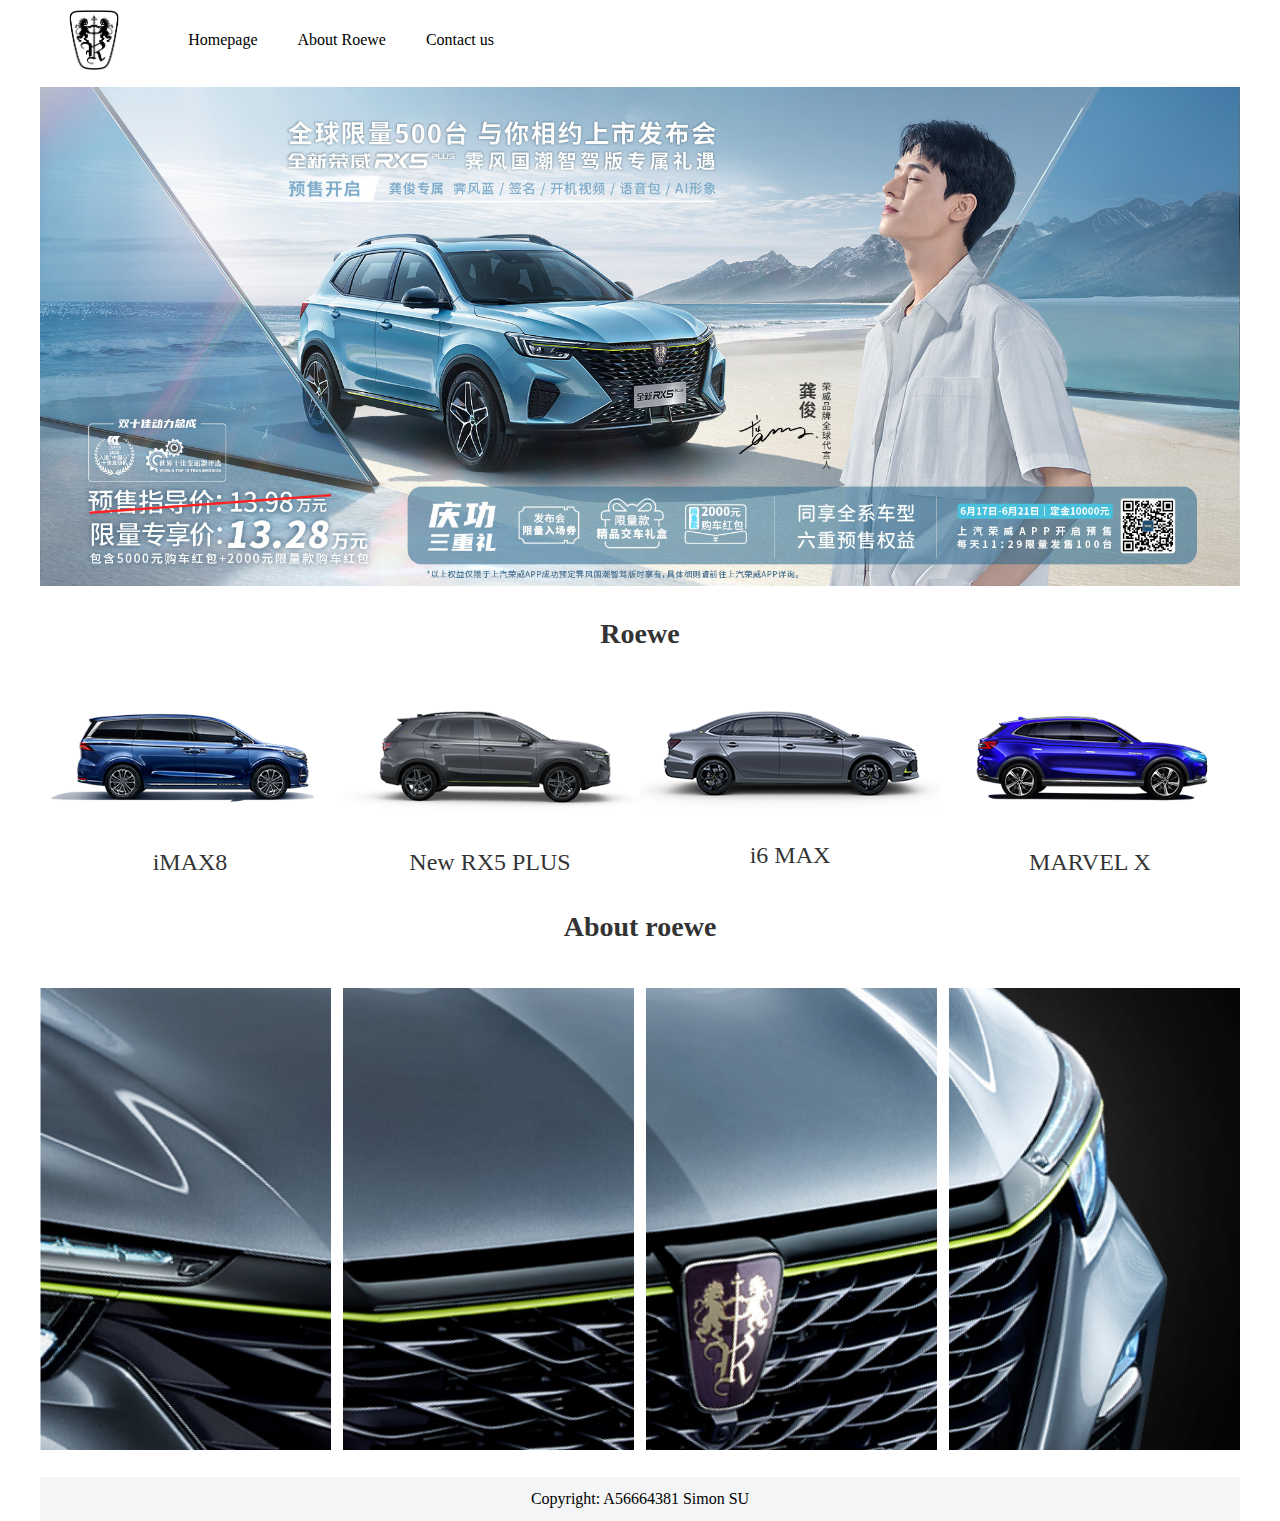
<file: index.html>
﻿<!DOCTYPE html  >
<html lang="en">
<head>
    <meta name="viewport" content="width=device-width, initial-scale=1, maximum-scale=1">
    <title>SAIC Roewe Roewe automobile / sedan / SUV / new energy / electric vehicle
    </title>
    <link href="css/style.css" rel="stylesheet" type="text/css" />
</head>
<body>
    <div class="top">
        <div class=" w1200">
            <div class="logo">
                <a href="index.html">
                    <img src="images/logo.png" alt="SAIC Roewe" /></a>
            </div>
            <div class="nav">
                <ul>
                    <li><a href="index.html">Homepage</a></li>
                    <li><a href="about.html">About Roewe </a></li>
                    <li><a href="contact.html">Contact us </a></li> 
                </ul>
            </div>
        </div>
    </div>
    <div class="banner">
        <div class=" w1200">
            <img src="images/banner.jpg" alt="SAIC Roewe" />
        </div>
    </div>
    <div class="pro">
        <div class="w1200">
            <div class="title">
                Roewe
            </div>
            <ul>
                <li><a href="#">
                    <img src="images/1.png" alt="SAIC Roewe" />
                    <h4>
                        iMAX8</h4>
                </a></li>
                <li><a href="#">
                    <img src="images/2.png" alt="SAIC Roewe" />
                    <h4>
                        New RX5 PLUS</h4>
                </a></li>
                <li><a href="#">
                    <img src="images/3.png" alt="SAIC Roewe" />
                    <h4>
                        i6 MAX</h4>
                </a></li>
                <li><a href="#">
                    <img src="images/4.png" alt="SAIC Roewe" />
                    <h4>
                        MARVEL X</h4>
                </a></li>
            </ul>
        </div>
    </div>
    <div class="service">
        <div class=" w1200">
            <div class="title">
                About roewe
            </div>
            <ul>
                <li><a href="about.html">
                    <img src="images/in_1.jpg" alt="SAIC Roewe" /> 
                </a></li>
                <li><a href="about.html">
                    <img src="images/in_2.jpg" alt="SAIC Roewe" /> 
                </a></li>
                <li><a href="about.html">
                    <img src="images/in_3.jpg" alt="SAIC Roewe" /> 
                </a></li>
                <li class="last"><a href="about.html">
                    <img src="images/in_4.jpg" alt="SAIC Roewe" /> 
                </a></li>
            </ul>
        </div>
    </div>
    <div class="foot">
        <p>
            Copyright: A56664381 Simon SU</p>
    </div>
</body>
</html>
</file>
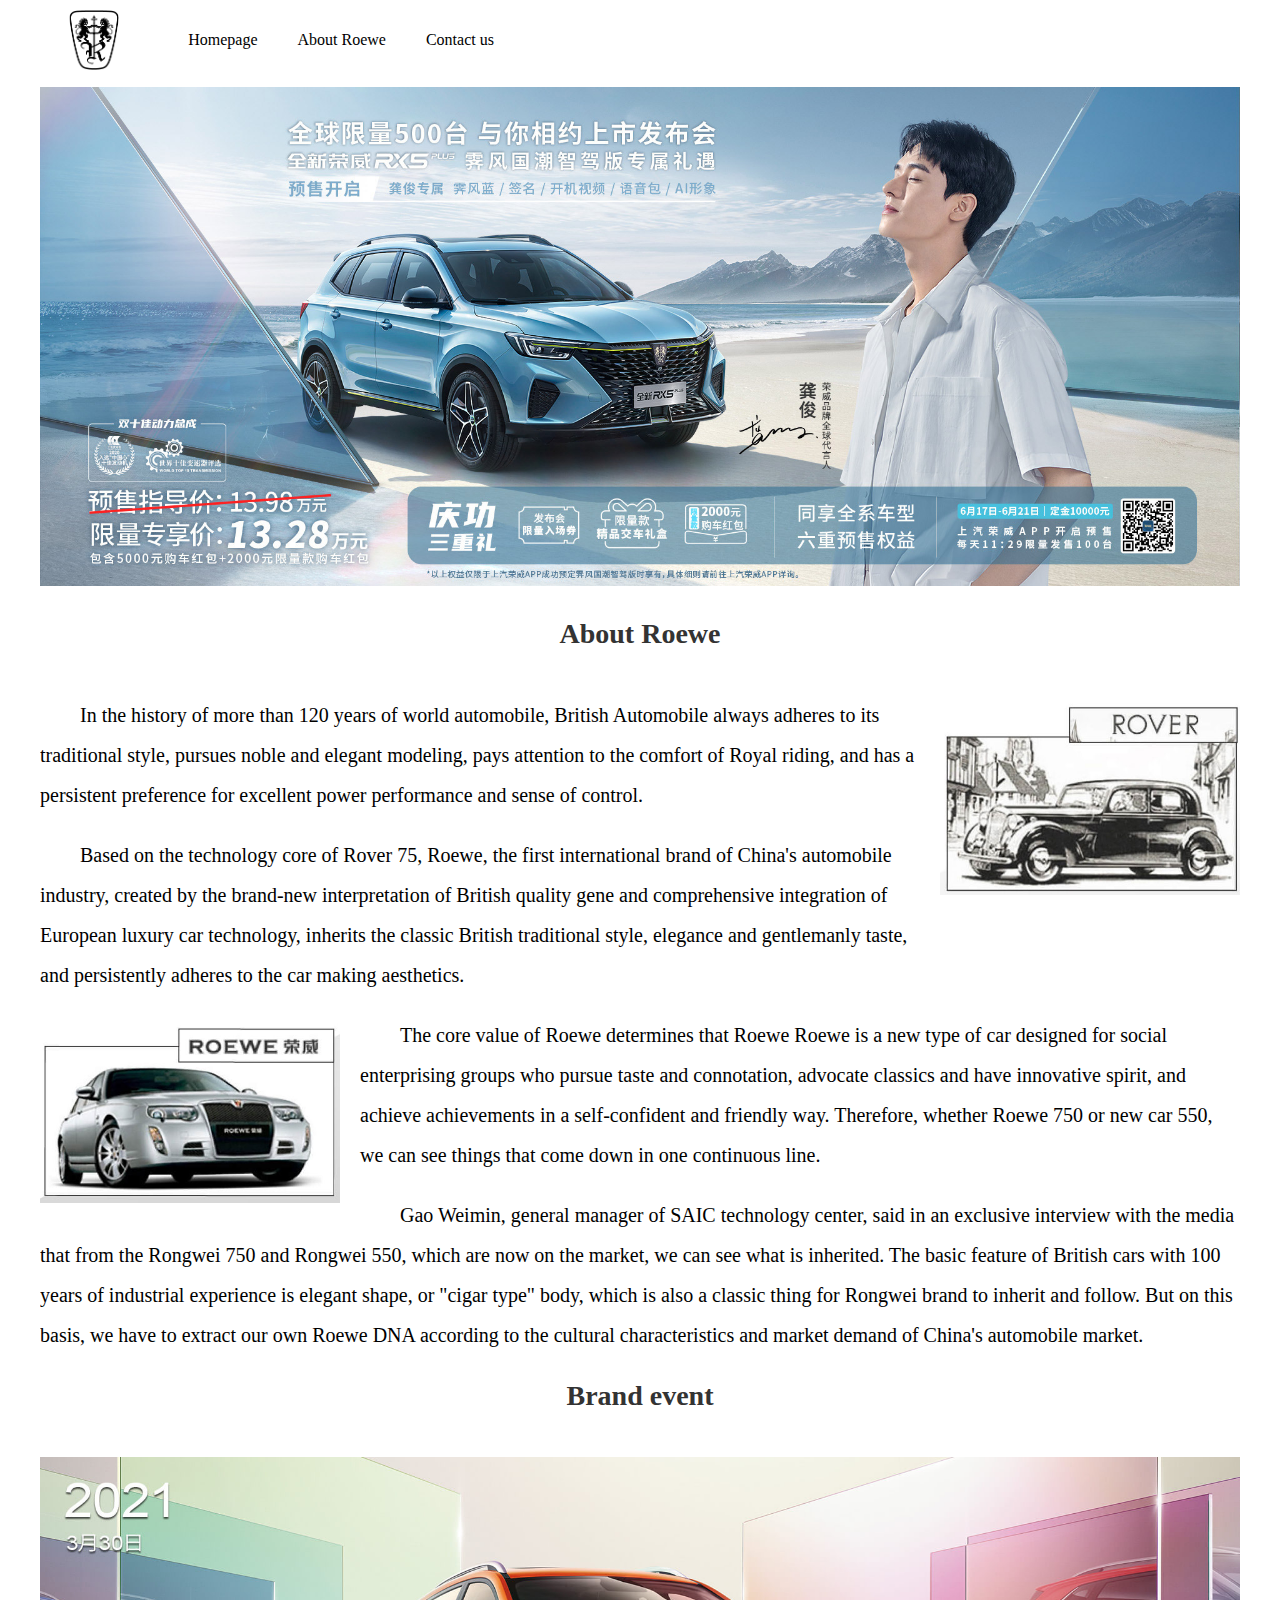
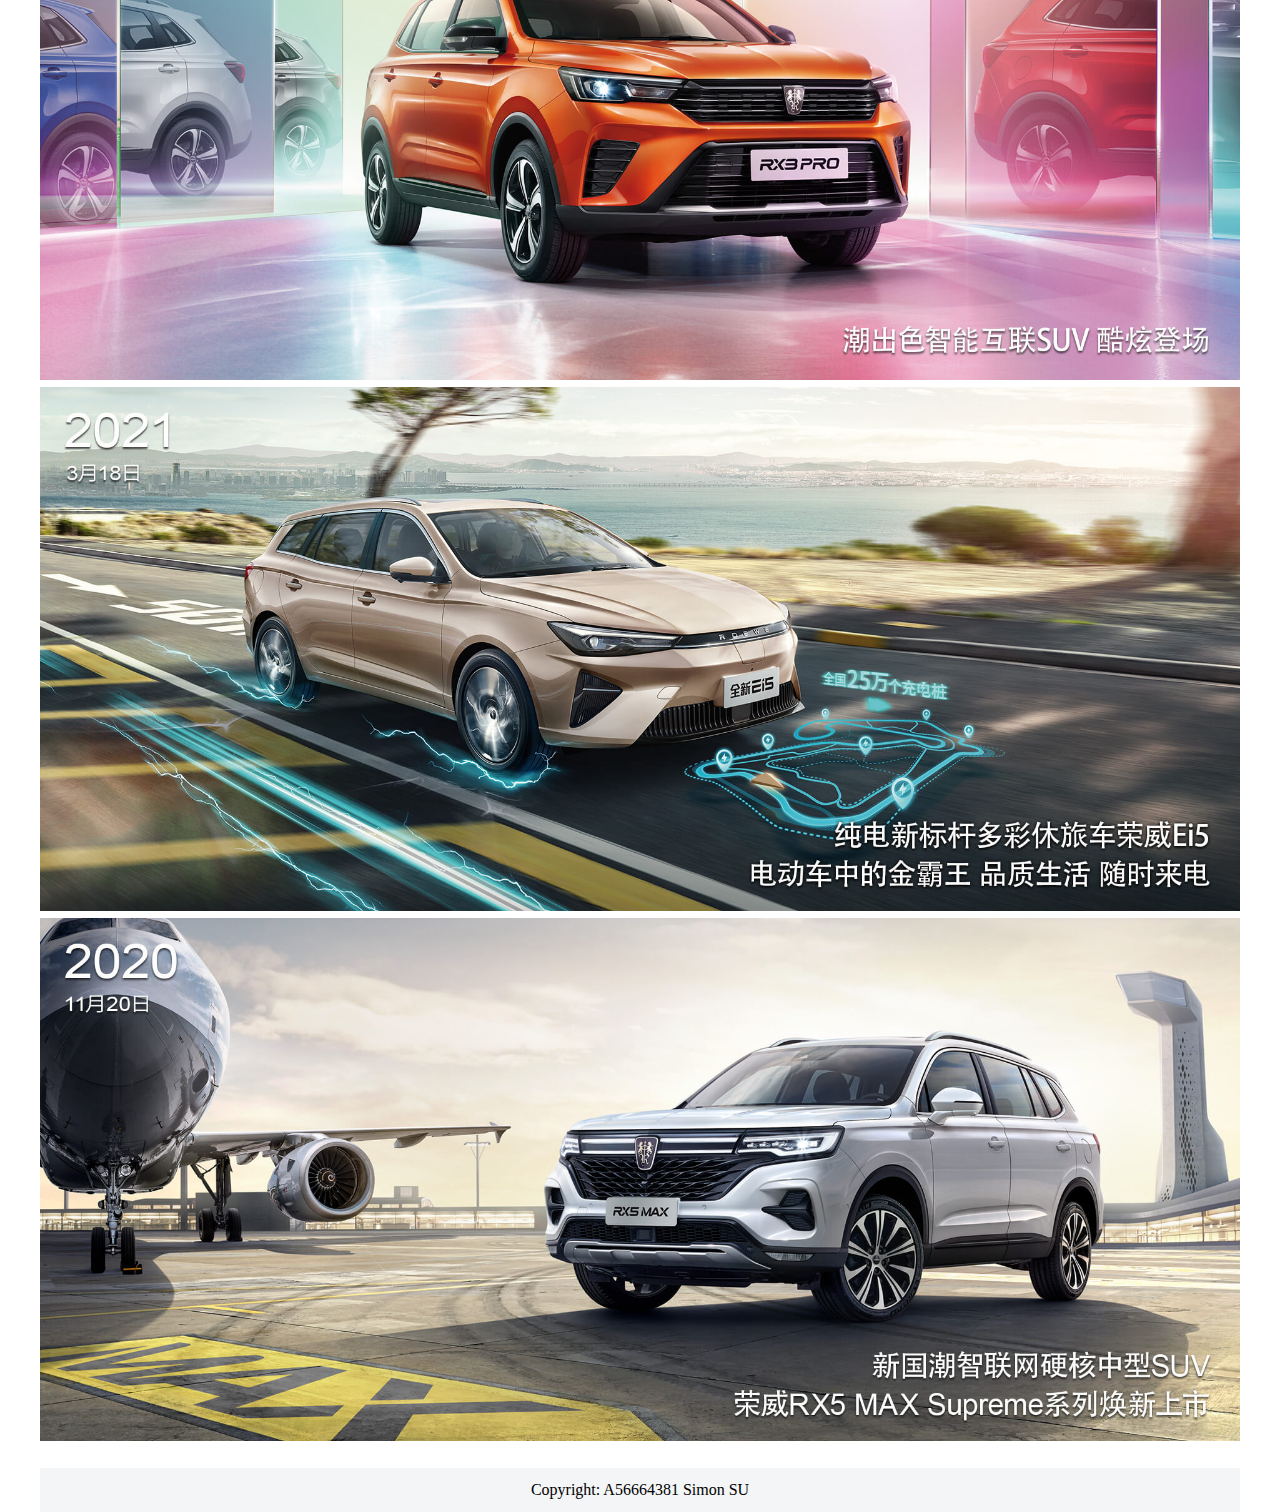
<file: about.html>
﻿<!DOCTYPE html  >
<html lang="en">
<head>
    <meta name="viewport" content="width=device-width, initial-scale=1, maximum-scale=1">
    <title>SAIC Roewe Roewe automobile / sedan / SUV / new energy / electric vehicle
    </title>
    <link href="css/style.css" rel="stylesheet" type="text/css" />
</head>
<body>
    <div class="top">
        <div class=" w1200">
            <div class="logo">
                <a href="index.html">
                    <img src="images/logo.png" alt="SAIC Roewe" /></a>
            </div>
            <div class="nav">
                <ul>
                    <li><a href="index.html">Homepage</a></li>
                    <li><a href="about.html">About Roewe </a></li>
                    <li><a href="contact.html">Contact us </a></li> 
                </ul>
            </div>
        </div>
    </div>
    <div class="banner">
        <div class=" w1200">
            <img src="images/banner.jpg" alt="SAIC Roewe" />
        </div>
    </div>
    <div class="about">
        <div class="w1200">
            <div class="title">
                About Roewe
            </div>
            <div class="detial">
                <img src="images/2.jpg" class="img1" alt="SAIC Roewe" />
                <p>
                    In the history of more than 120 years of world automobile, British Automobile always
                    adheres to its traditional style, pursues noble and elegant modeling, pays attention
                    to the comfort of Royal riding, and has a persistent preference for excellent power
                    performance and sense of control.
                </p>
                <p>
                    Based on the technology core of Rover 75, Roewe, the first international brand of
                    China's automobile industry, created by the brand-new interpretation of British
                    quality gene and comprehensive integration of European luxury car technology, inherits
                    the classic British traditional style, elegance and gentlemanly taste, and persistently
                    adheres to the car making aesthetics.
                </p>
                <img src="images/1.jpg" class="img2" alt="SAIC Roewe" />
                <p>
                    The core value of Roewe determines that Roewe Roewe is a new type of car designed
                    for social enterprising groups who pursue taste and connotation, advocate classics
                    and have innovative spirit, and achieve achievements in a self-confident and friendly
                    way. Therefore, whether Roewe 750 or new car 550, we can see things that come down
                    in one continuous line.
                </p>
                <p>
                    Gao Weimin, general manager of SAIC technology center, said in an exclusive interview
                    with the media that from the Rongwei 750 and Rongwei 550, which are now on the market,
                    we can see what is inherited. The basic feature of British cars with 100 years of
                    industrial experience is elegant shape, or "cigar type" body, which is also a classic
                    thing for Rongwei brand to inherit and follow. But on this basis, we have to extract
                    our own Roewe DNA according to the cultural characteristics and market demand of
                    China's automobile market.
                </p>
            </div>
        </div>
    </div>
    <div class="shijian">
        <div class="w1200">
            <div class="title">
                Brand event
            </div>
            <img src="images/2021.jpg" alt="SAIC Roewe" />
            <img src="images/2021-2.jpg" alt="SAIC Roewe" />
            <img src="images/2020.jpg" alt="SAIC Roewe" />
        </div>
    </div>
    <div class="foot">
        <p>
            Copyright: A56664381 Simon SU</p>
    </div>
</body>
</html>
</file>
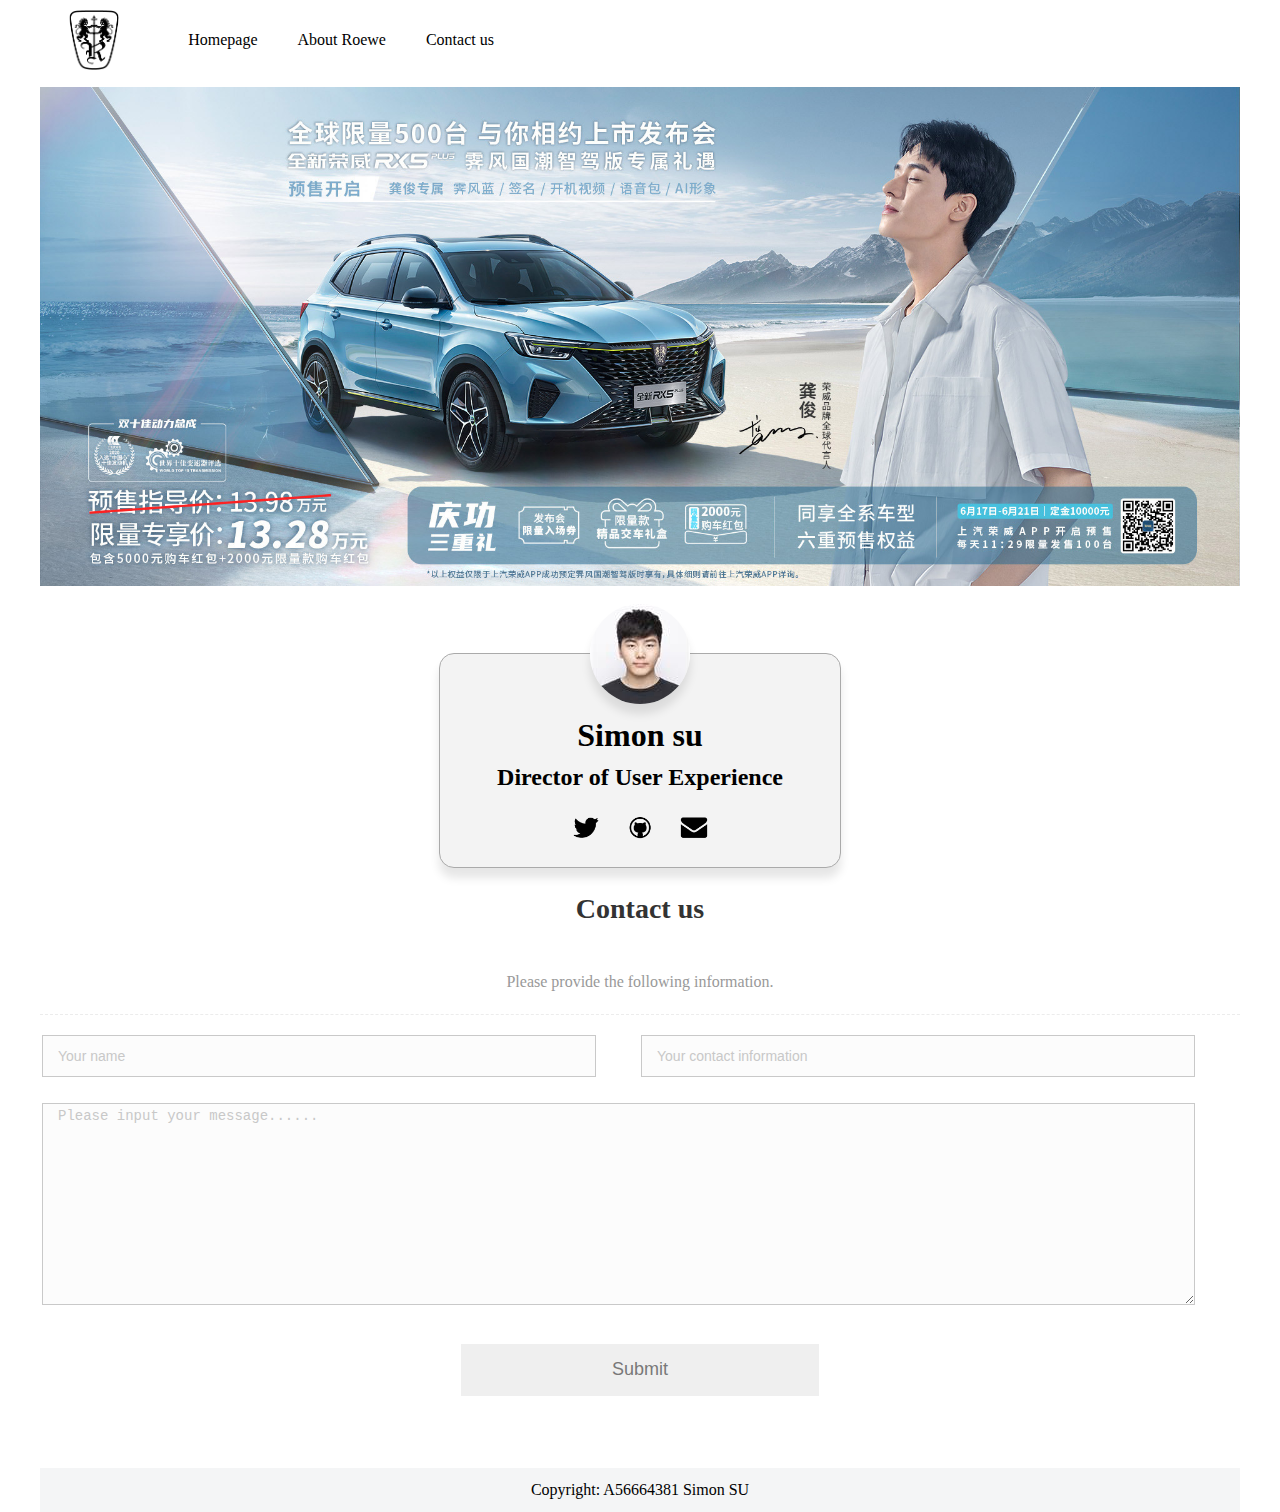
<file: contact.html>
﻿<!DOCTYPE html  >
<html lang="en">
<head>
    <meta name="viewport" content="width=device-width, initial-scale=1, maximum-scale=1">
    <title>SAIC Roewe Roewe automobile / sedan / SUV / new energy / electric vehicle
    </title>
    <link href="css/style.css" rel="stylesheet" type="text/css" />
</head>
<body>
    <div class="top">
        <div class=" w1200">
            <div class="logo">
                <a href="index.html">
                    <img src="images/logo.png" alt="SAIC Roewe" /></a>
            </div>
            <div class="nav">
                <ul>
                    <li><a href="index.html">Homepage</a></li>
                    <li><a href="about.html">About Roewe </a></li>
                    <li><a href="contact.html">Contact us </a></li> 
                </ul>
            </div>
        </div>
    </div>
    <div class="banner">
        <div class=" w1200">
            <img src="images/banner.jpg" alt="SAIC Roewe" />
        </div>
    </div>
    <div class="card">
        <img class="avatar" id="jsiarto-avatar" src="images/jsiarto-512.jpg" alt="Jeff Siarto">
        <h1>
            Simon su</h1>
        <h2>
            Director of User Experience</h2>
        <ul class="contacts">
            <li><a href="https://twitter.com/SimonS21673924" target="_blank">
                <img src="images/twitter.png" alt="Twitter">
            </a></li>
            <li><a href="https://github.com/gebiedaohao?tab=repositories" target="_blank">
                <img src="images/github.png" alt="Github">
            </a></li>
            <li><a href="mailto:suyu@msu.edu">
                <img src="images/envelope.png" alt="Email">
            </a></li>
        </ul>
    </div>
    <div class="about">
        <div class="w1200">
            <div class="title">
                Contact us
            </div>
            <div class="contact_form">
                <p class="ts">
                    Please provide the following information.
                </p>
                <div class="form container">
                    <form id="bd_form" name="bd_form" action="#">
                    <table>
                        <tbody>
                            <tr>
                                <td>
                                    <input name="field_control_xingm" type="text" class="name s-input" value="Your name"
                                        id="txt_name">
                                </td>
                                <td>
                                    <input name="field_control_lianxi" type="text" class="phone s-input" value="Your contact information"
                                        id="txt_tel">
                                </td>
                            </tr>
                            <tr>
                                <td colspan="2">
                                    <textarea name="field_control_neir" class="s-textarea s-input" id="textarea_value">Please input your message......</textarea>
                                </td>
                            </tr>
                            <tr>
                                <td colspan="2">
                                    <input id="btnSubmit" name="btnSubmit" type="submit" class="subBtn" value="Submit">
                                </td>
                            </tr>
                        </tbody>
                    </table>
                    </form>
                </div>
            </div>
        </div>
    </div>
    <div class="foot">
        <p>
            Copyright: A56664381 Simon SU</p>
    </div>
</body>
</html>
</file>
<file: css/style.css>
﻿*{ margin:0px; padding:0px;}
body 
{
    line-height:1.5;
    font-family:微软雅黑;
}
a{ text-decoration:none;}
ul,ol,li{ list-style:none; }
img{ max-width:100%; }
.w1200{ width:1200px; margin:0 auto;}
.top{ padding:10px 0px 10px; overflow:hidden;}
.top .logo{ float:left; margin-right:20px; }
.top .nav{ float:left; }
.top .logo img{ height:60px;}
.top .nav li{ float:left; padding:0px 20px; }
.top .nav li a{ line-height:60px; color:#000; }
.title {
    font-weight: 600;
    font-size: 28px;
    margin-bottom: 40px;
    color: #333; 
    text-align:center;  
}
.pro{ margin-top:20px; }
.pro ul{ overflow:hidden; }
.pro li{ float:left; width:25%; text-align:center; }

.pro li h4 {
    line-height: 2;
    margin-top: 15px;
    font-weight: normal;
    opacity: .8;
    color: #000;
    font-size:24px;
}
.service{ margin-top:20px; }
.service ul{ overflow:hidden; }
.service ul li{ width:24.25%; margin-right:1%; float:left; position:relative; }
.service ul li.last{ margin-right:0px} 
.foot{ width:1200px; margin:0 auto; background: #f4f5f6; padding:10px 0px; margin-top:20px; text-align:center; }
.about{ margin-top:20px; }
.img1{ float:right; margin:0px 0px 20px 20px; width:300px;}
.img2{ float:left; margin:0px 20px 20px 0px; width:300px;}
.detial { overflow:hidden; }
.detial p{ margin-bottom:20px; font-size:20px; text-indent:2em; line-height:2; }

.contact_form {
	padding:0px 0 50px 0;
}
.contact_form table{ width:100%; }
.contact_form p.ts {
	font-size:16px;
	border-bottom: 1px dashed #ececec;
	padding-bottom: 20px;
	margin-bottom: 18px;
	text-align: center;
	color: #999;
} 
.contact_form .form .name, .contact_form .form .phone {
	width: 90%;
	margin-bottom: 3%;
}
.contact_form .form .s-input {
	height: 40px;
	background: #fcfcfc;
	border: 1px solid #c9c9c9;
	padding-left: 15px;
	color: #c8c8c8;
	font-size: 14px;
	line-height: 40px; 
}
.contact_form .form .s-textarea {
	width: 95%;
	line-height: 25px;
	height: 200px;
	overflow: hidden;
	margin-top: 6px;
}
.subBtn {
	width: 30%;
	height: 52px;
	border:0;
	color: #787878;
	font-size: 18px;
	cursor: pointer; 
	margin: 0 auto;
	display: block;
	margin-top: 30px; 
}
.subBtn:hover {
	background: #2c706b;
	color: #fff;
}
.contact_form .form .s-input:focus {
	border: 1px solid #2c706b;
}

@media screen and (max-width:860px)
{
    
	.contact_form{
		padding:0px 0 40px 0;}
}
@media screen and (max-width:414px)
{
    
	.subBtn{
		width:70%;
		height:46px;}
}



.card 
{
    background-color:#f3f3f3;
    border-radius:15px; 
    width:400px;
    text-align:center;
    box-shadow:rgba(0,0,0,0.1) 0 10px 10px;
    border:1px solid #aaa;
    margin:60px auto 20px;
}
.card .avatar
{
    box-shadow:rgba(0,0,0,0.1) 0 10px 10px;
    width:100px; 
    border-radius:50%;
    margin-top:-50px;
}
.contacts 
{
    margin:0; 
    padding:0; 
    list-style:none; 
} 
.contacts li
{
    width:30px; 
    display:inline-block;
    padding:20px 10px;
}
.contacts li a img:hover
{
    opacity:0.5;
    transition:opacity ease-in-out 0.2s;
}

@media (max-width: 400px) 
{
    .card 
    { 
        width:98%;
    }  
}

@media (max-width: 1199px) 
{  
    .w1200{ width:98%; margin:0px 1%;}
    
    .foot{ width:98%; margin:0px 1%;}
}
@media (max-width: 999px)  
{   
    .pro li { 
    width: 50%; 
} 
.top .nav li {
    float: left;
    padding: 0px 10px;
}
}
@media (max-width: 769px)
{ 
    .service ul li {
    width: 48%;
    margin-right: 1%;
    margin-left: 1%; 
}
 
.top .nav li a {
    line-height: 30px;
    color: #000;
}
.top .logo {
    float: none;
    text-align:center;
    margin-right: 0px;
}
}

@media (max-width: 549px)
{ 
    .img1 {
    float: none;
    margin: 0px 1%;
    width: 98%;
}
    .img2 {
    float: none;
    margin: 0px 1%;
    width: 98%;
}
}


@media (max-width: 479px)
{  
.pro li h4 { 
    font-size: 20px;
}
}
</file>
